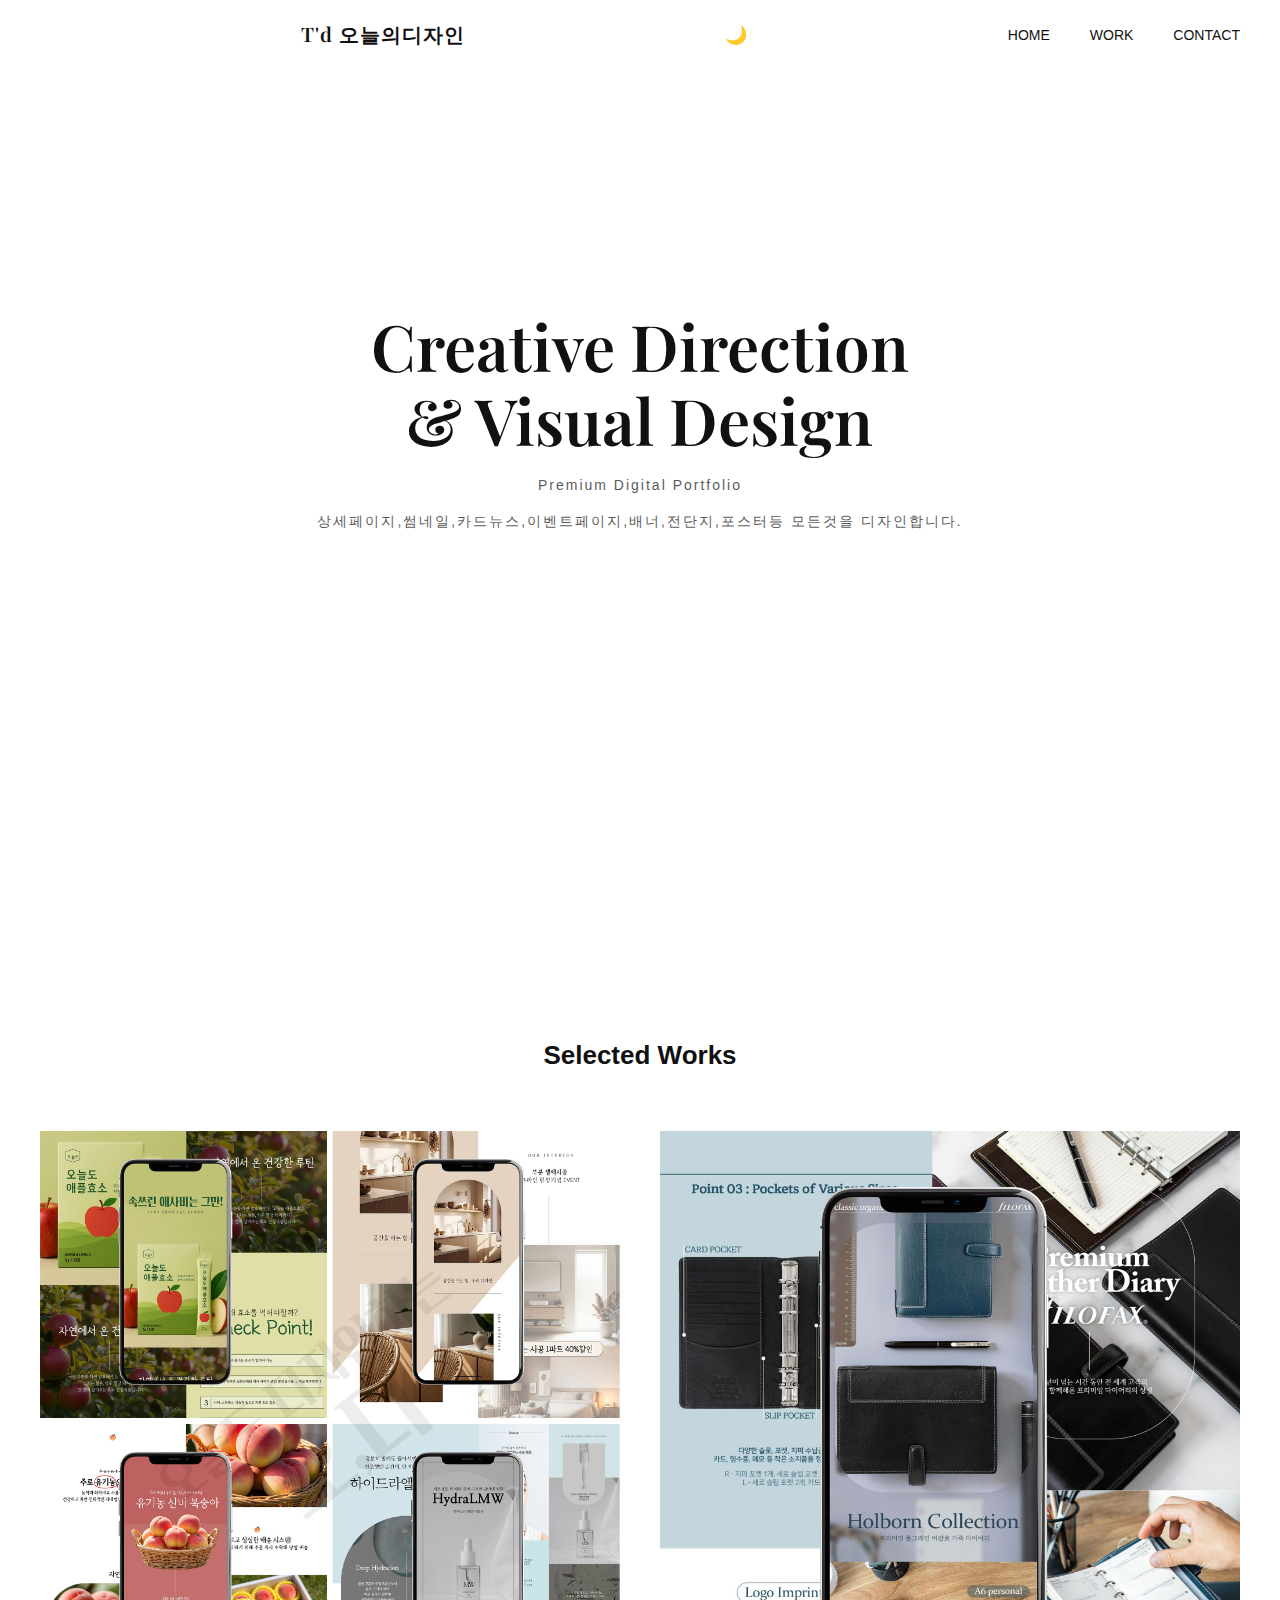
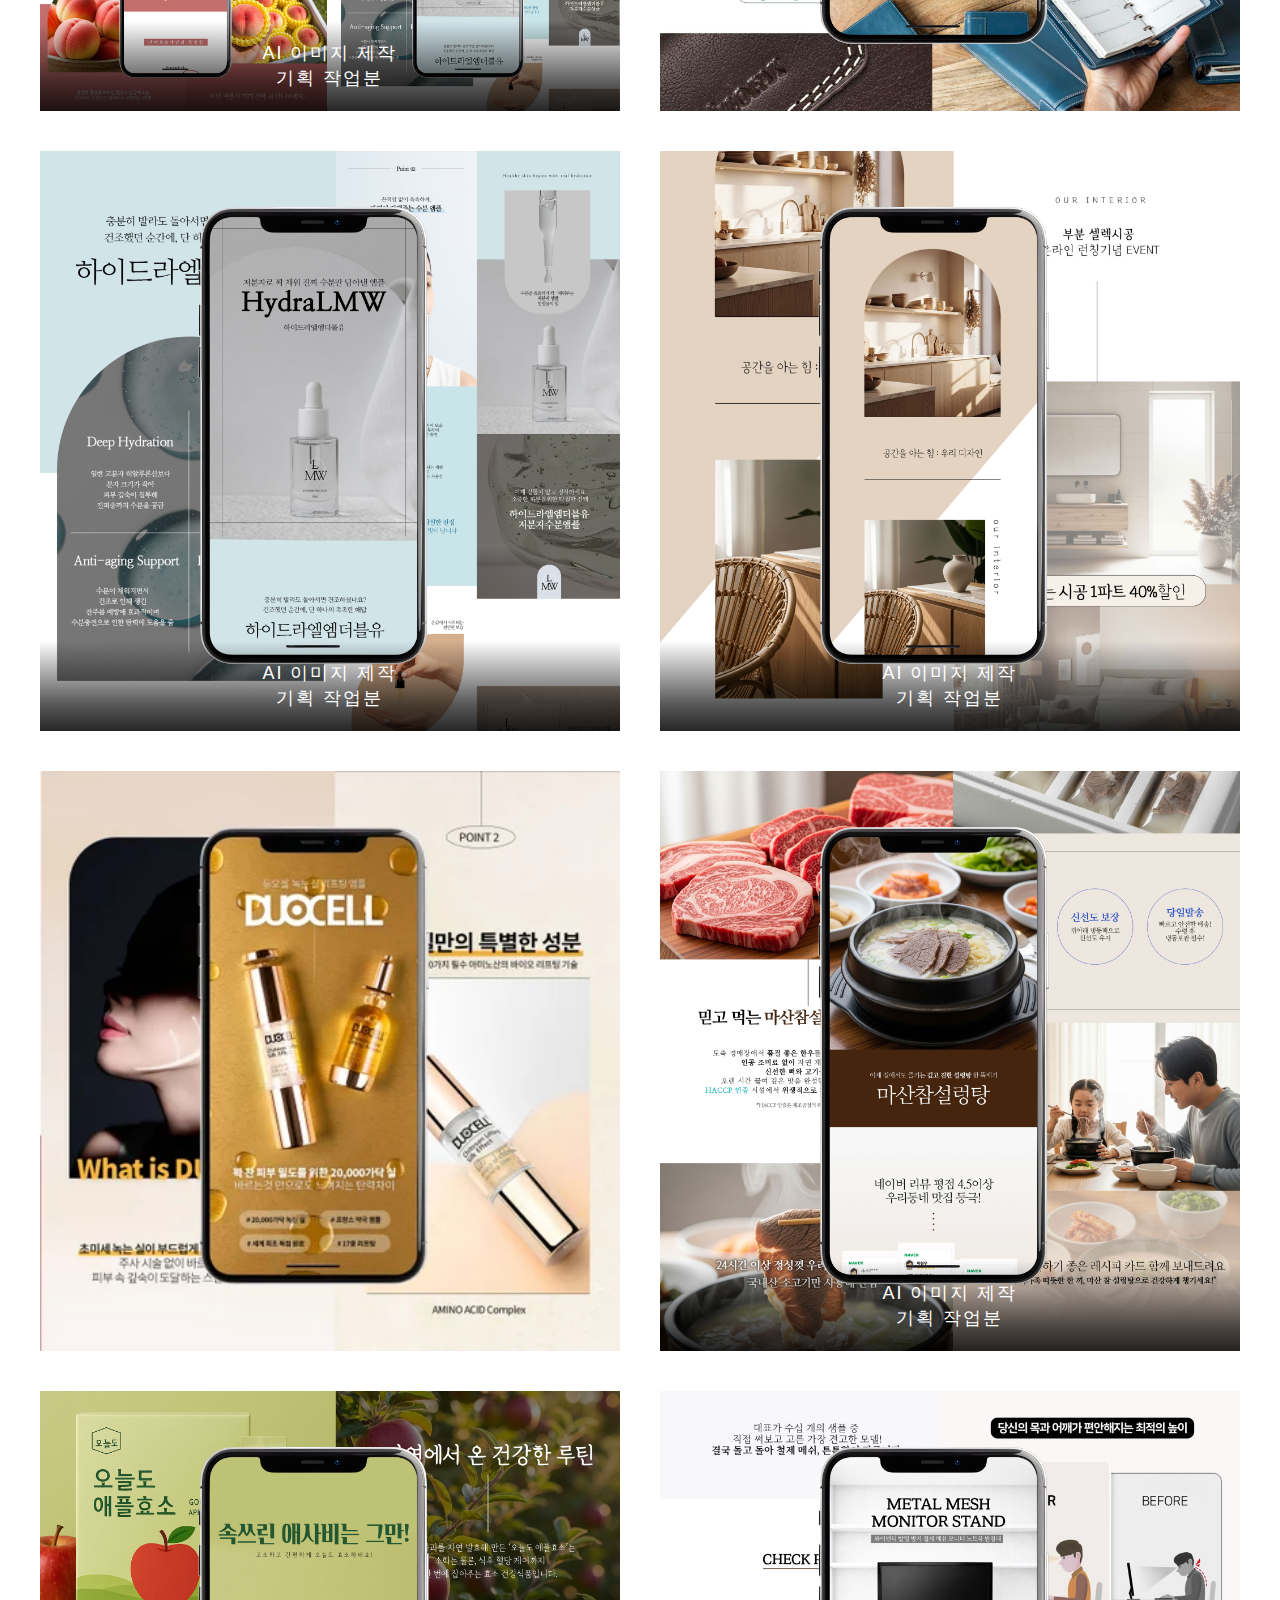
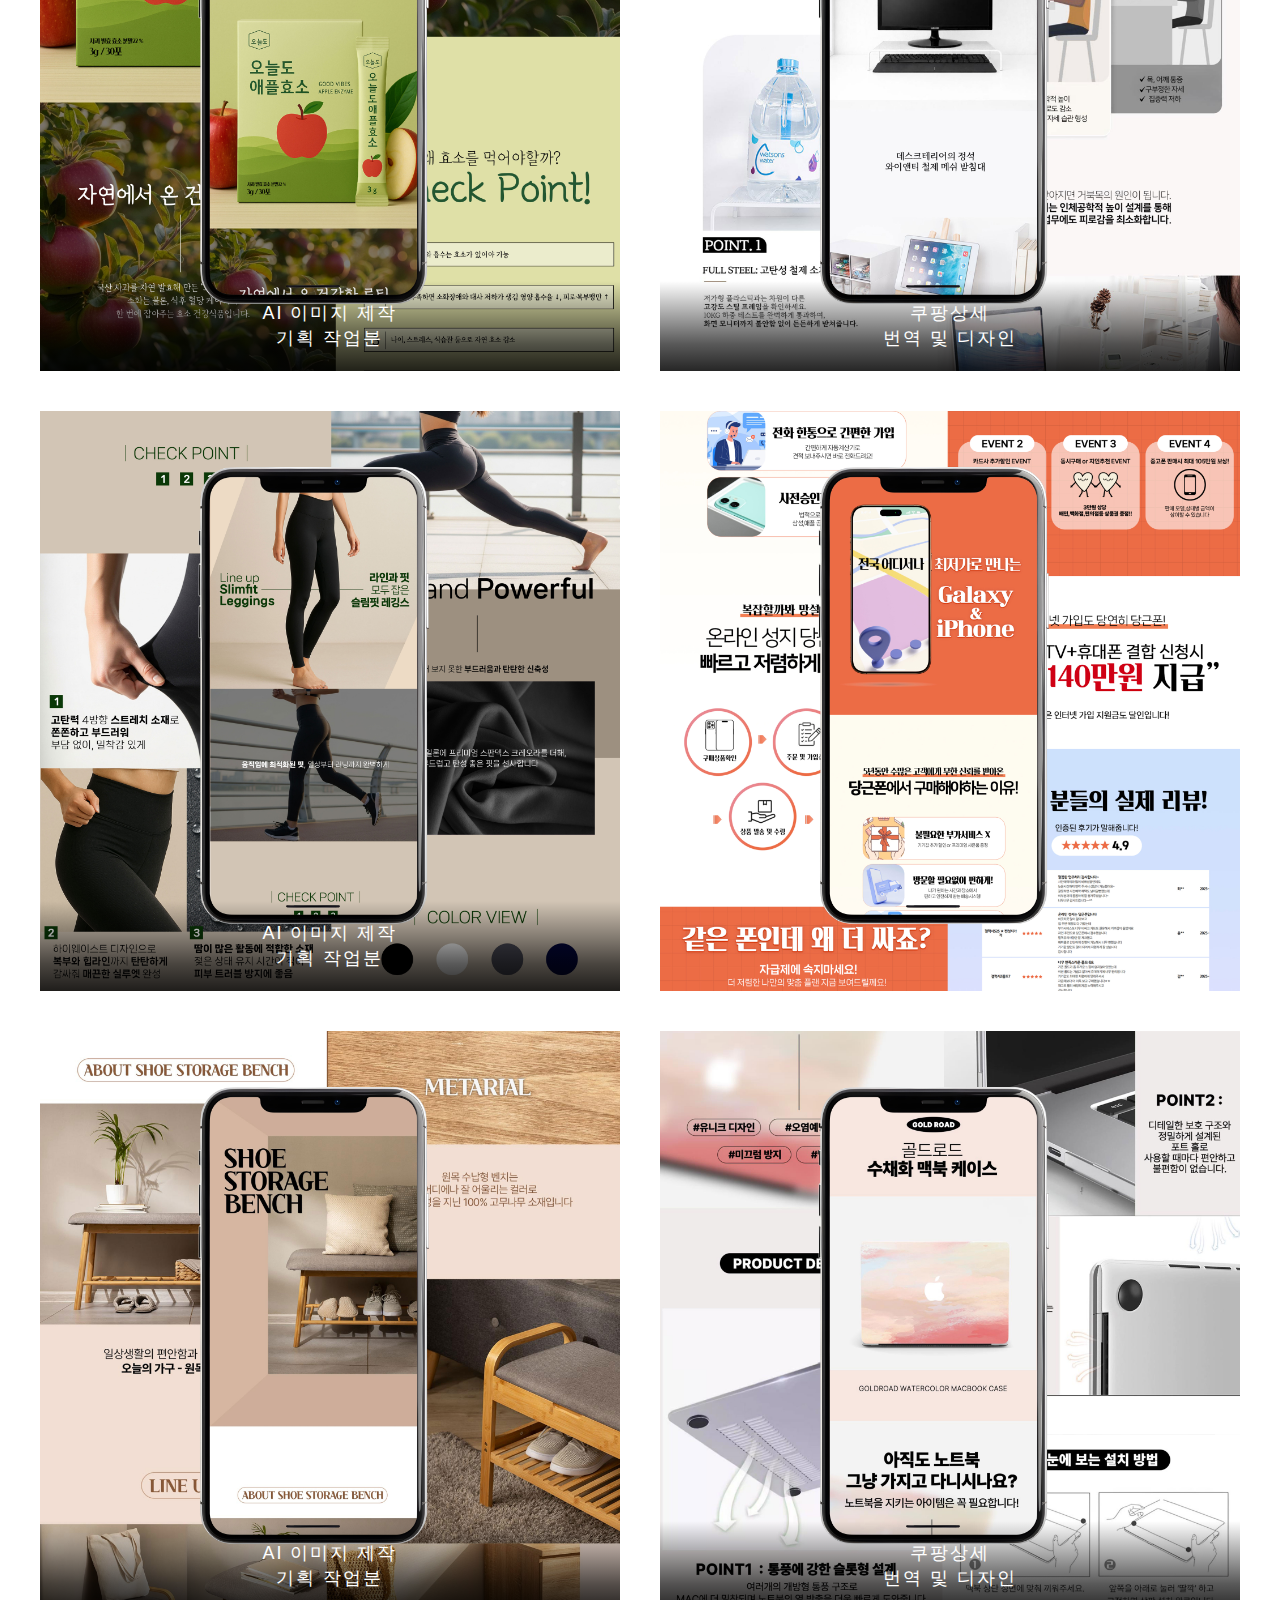
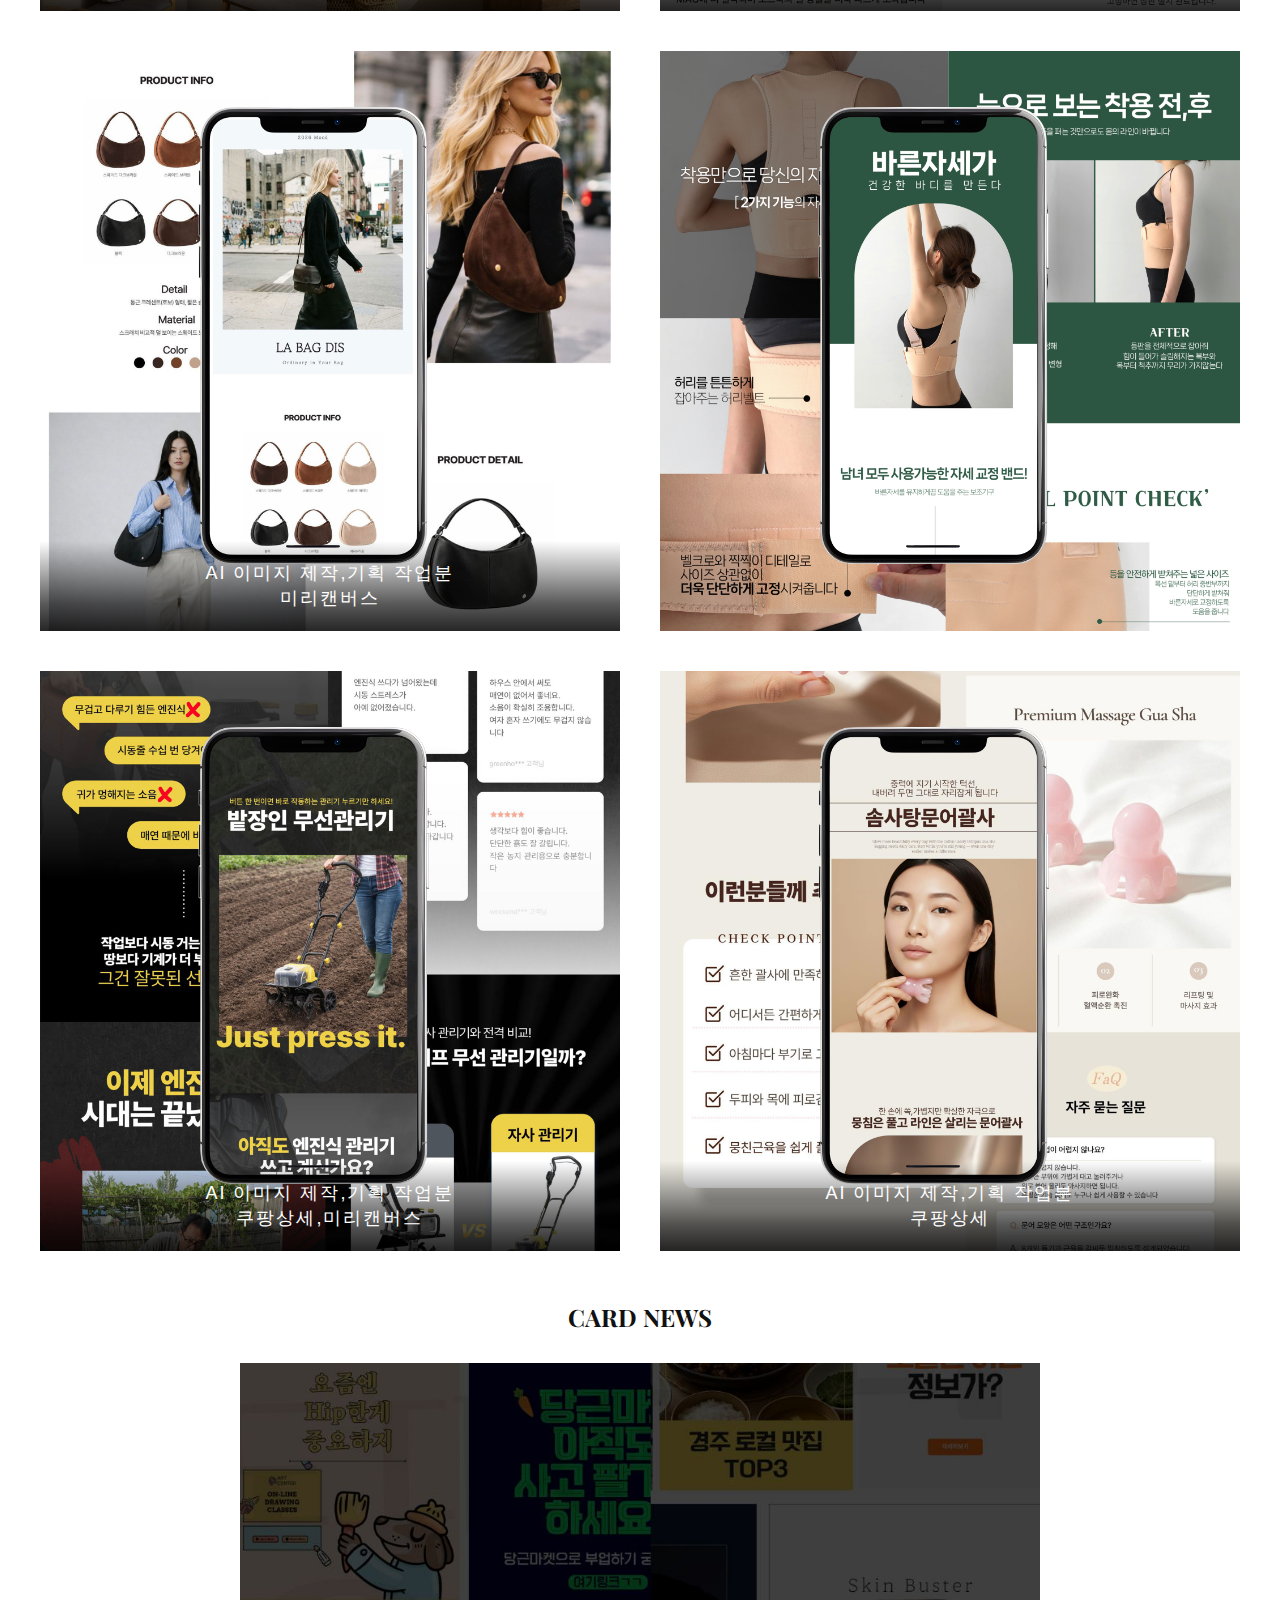
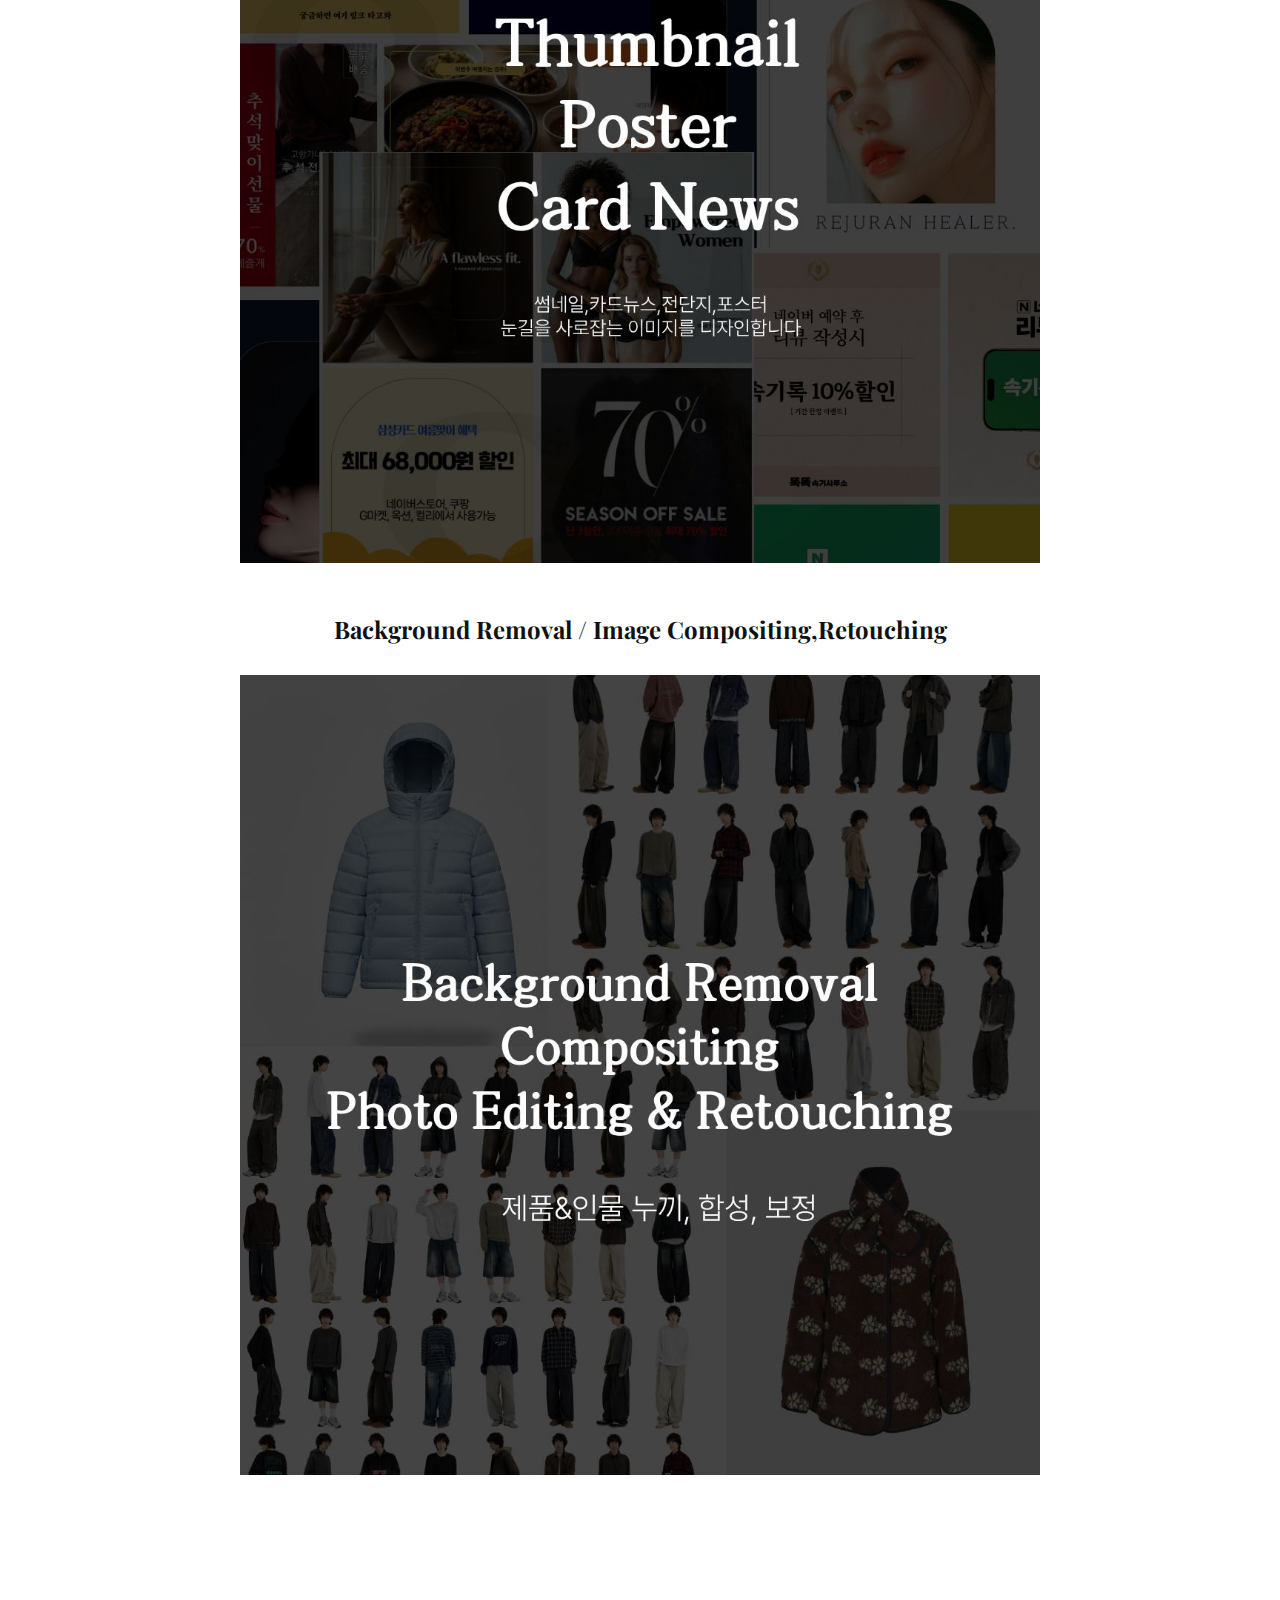
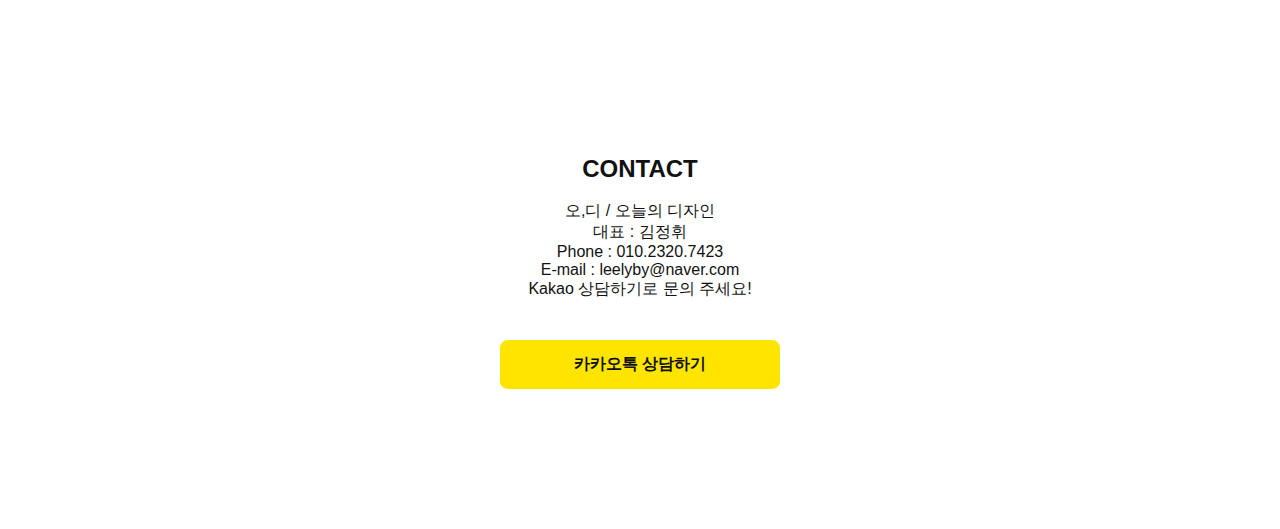
<file: index.html>
<!DOCTYPE html>
<html lang="ko">
<head>
  <meta charset="UTF-8">
  <meta name="viewport" content="width=device-width, initial-scale=1.0">
  <title>T'D 오늘의디자인</title>
<link href="https://fonts.googleapis.com/css2?family=Playfair+Display:wght@600;700&display=swap" rel="stylesheet">

  <link rel="stylesheet" href="style.css">
</head>
<body>

<header>
  <div id="menuOverlay"></div>

  <div class="logo">T'd 오늘의디자인</div>

  <div class="right-area">
    <button id="darkToggle">🌙</button>
    <div class="menu-toggle" id="menuToggle">☰</div>
  </div>

 <nav id="navMenu">
  <div class="menu-close" id="menuClose">✕</div>
  <ul>
    <li><a href="#home">HOME</a></li>
    <li><a href="#portfolio">WORK</a></li>
    <li><a href="#contact">CONTACT</a></li>
  </ul>
   <!--메뉴탭 모바일 카카오 영역 -->
    <div class="kakao-box">
  <a href="https://open.kakao.com/o/sylDoQKh" target="_blank" class="kakao-btn">
    카카오톡 상담하기
  </a>
</div>

  </nav>
</header>

<!-- HERO 유지 -->
<section id="home" class="fullscreen">
  <div class="hero-content">
    <h1 class="hero-title">Creative Direction<br>& Visual Design</h1>
    <p class="hero-sub">Premium Digital Portfolio</p>
    <p class="hero-sub">상세페이지,썸네일,카드뉴스,이벤트페이지,배너,전단지,포스터등 모든것을 디자인합니다.</p>
  </div>
</section>

<!-- ABOUT 완전 삭제 -->

<!-- PORTFOLIO -->
<section id="portfolio">
  <div class="inner">
    <h2 class="section-title">Selected Works</h2>

    <div class="work-grid">

      <a href="#" class="work-card portfolio-link"
         data-img="images/project1_1.jpg,images/project1_2.jpg,images/project1_3.jpg">
        <img src="images/portfolio1.jpg">
         <div class="card-overlay">
    <span>AI 이미지 제작<br>기획 작업분</span>
  </div>
      </a>

       <a href="#" class="work-card portfolio-link"
         data-img="images/project2_1.jpg,images/project2_2.gif,images/project2_3.jpg,images/project2_4.jpg,images/project2_5.jpg,images/project2_6.jpg">
        <img src="images/portfolio2.jpg">
      </a>

       <a href="#" class="work-card portfolio-link"
         data-img="images/project3_1.jpg,images/project3_2.jpg,images/project3_3.jpg,images/project3_4.jpg">
        <img src="images/portfolio3.jpg">
            <div class="card-overlay">
    <span>AI 이미지 제작<br>기획 작업분</span>
  </div>
      </a>

       <a href="#" class="work-card portfolio-link"
         data-img="images2/project4_1.jpg,images2/project4_2.jpg,images2/project4_3.jpg,images2/project4_4.jpg">
        <img src="images/portfolio4.jpg">
            <div class="card-overlay">
    <span>AI 이미지 제작<br>기획 작업분</span>
  </div>
      </a>

       <a href="#" class="work-card portfolio-link"
         data-img="images2/project5_1.jpg,images2/project5_2.jpg,images2/project5_3.gif,images2/project5_4.jpg,images2/project5_5.jpg,images2/project5_6.gif">
        <img src="images/portfolio5.jpg">
      </a>

       <a href="#" class="work-card portfolio-link"
         data-img="images2/project6_1.jpg,images2/project6_2.jpg,images2/project6_3.jpg">
        <img src="images/portfolio6.jpg">
            <div class="card-overlay">
    <span>AI 이미지 제작<br>기획 작업분</span>
  </div>
      </a>

<!-- 애사비 -->
       <a href="#" class="work-card portfolio-link"
         data-img="images2/project7_1.jpg">
        <img src="images/portfolio7.jpg">
            <div class="card-overlay">
    <span>AI 이미지 제작<br>기획 작업분</span>
  </div>
      </a>

<!-- 쿠팡상세 번역및 디자인 -->
       <a href="#" class="work-card portfolio-link"
         data-img="images2/project8_1.jpg,images2/project8_2.jpg">
        <img src="images/portfolio8.jpg">
            <div class="card-overlay">
    <span>쿠팡상세<br>번역 및 디자인</span>
  </div>
      </a>

 <a href="#" class="work-card portfolio-link"
         data-img="images2/project9_1.jpg,images2/project9_2.jpg">
        <img src="images/portfolio9.jpg">
           <div class="card-overlay">
    <span>AI 이미지 제작<br>기획 작업분</span>
  </div>
      </a>

       <a href="#" class="work-card portfolio-link"
         data-img="images2/project10_1.jpg">
        <img src="images/portfolio10.jpg">
      </a>

    <a href="#" class="work-card portfolio-link"
         data-img="images2/project11_1.jpg">
        <img src="images/portfolio11.jpg">
           <div class="card-overlay">
    <span>AI 이미지 제작<br>기획 작업분</span>
  </div>
      </a>

          <a href="#" class="work-card portfolio-link"
         data-img="images2/project12_1.jpg,images2/project12_2.jpg">
        <img src="images/portfolio12.jpg">
         <div class="card-overlay">
    <span>쿠팡상세<br> 번역 및 디자인</span>
  </div>
      </a>


       <a href="#" class="work-card portfolio-link"
         data-img="images2/project13_1.jpg">
        <img src="images2/portfolio13.jpg">
           <div class="card-overlay">
    <span>AI 이미지 제작,기획 작업분<br>미리캔버스</span>
  </div>
      </a>

   <!-- 14 그리드 -->
       <a href="#" class="work-card portfolio-link"
         data-img="images2/project14_1.jpg,images2/project14_2.gif,images2/project14_3.jpg,images2/project14_4.jpg">
        <img src="images2/portfolio14.jpg">
        
      </a>



   <!-- 15 그리드 -->
     <a href="#" class="work-card portfolio-link"
         data-img="images2/project15_1.jpg">
        <img src="images2/portfolio15.jpg">
        
   <div class="card-overlay">
    <span>AI 이미지 제작,기획 작업분<br>쿠팡상세,미리캔버스</span>
  </div>

      </a>

 

   <!-- 16 그리드 -->
     <a href="#" class="work-card portfolio-link"
         data-img="images2/project16_1.jpg,images2/project16_2.jpg">
        <img src="images2/portfolio16.jpg">
         <div class="card-overlay">
    <span>AI 이미지 제작,기획 작업분<br>쿠팡상세</span>
  </div>


      </a>

   </div>
   </div>

   <!-- work-grid 끝 -->

<!-- 카드뉴스 -->
<div class="work-single">

  <p class="work-label">CARD NEWS</p>

  <a href="#" class="work-card portfolio-link"
     data-img="images2/cardnews_1.jpg">
    <img src="images/cardnews_thumb.jpg">
  </a>

</div>

<!-- 누끼합성인물보정2 -->
<div class="work-single">

  <p class="work-label">Background Removal / Image Compositing,Retouching</p>

  <a href="#" class="work-card portfolio-link"
     data-img="images2/BackgroundRemoval1.jpg">
    <img src="images2/BackgroundRemoval.jpg">

  </a>

</div>


</div> <!-- inner 끝 -->
</section>


  </div>
</section>

<!-- CONTACT -->
<section id="contact">
  <div class="inner contact-center">
    <h2>CONTACT</h2>
    <br>
        <p>오,디 / 오늘의 디자인</p>
    <p>대표 : 김정휘</p>
    <p>Phone : 010.2320.7423</p>
    <p> E-mail : leelyby@naver.com</p>
    <p> Kakao 상담하기로 문의 주세요!</p>
  </div>
  <div class="contact-kakao">
  <a href="https://open.kakao.com/o/sylDoQKh" target="_blank" class="kakao-btn pc-kakao">
    카카오톡 상담하기
  </a>
</div>

</section>

<!-- MODAL -->
<div class="image-modal" id="imageModal">
  <div class="modal-content-wrap" id="modalContent"></div>
  <div class="modal-close" id="modalClose">✕</div>
</div>

<script src="script.js"></script>
</body>
</html>
</file>
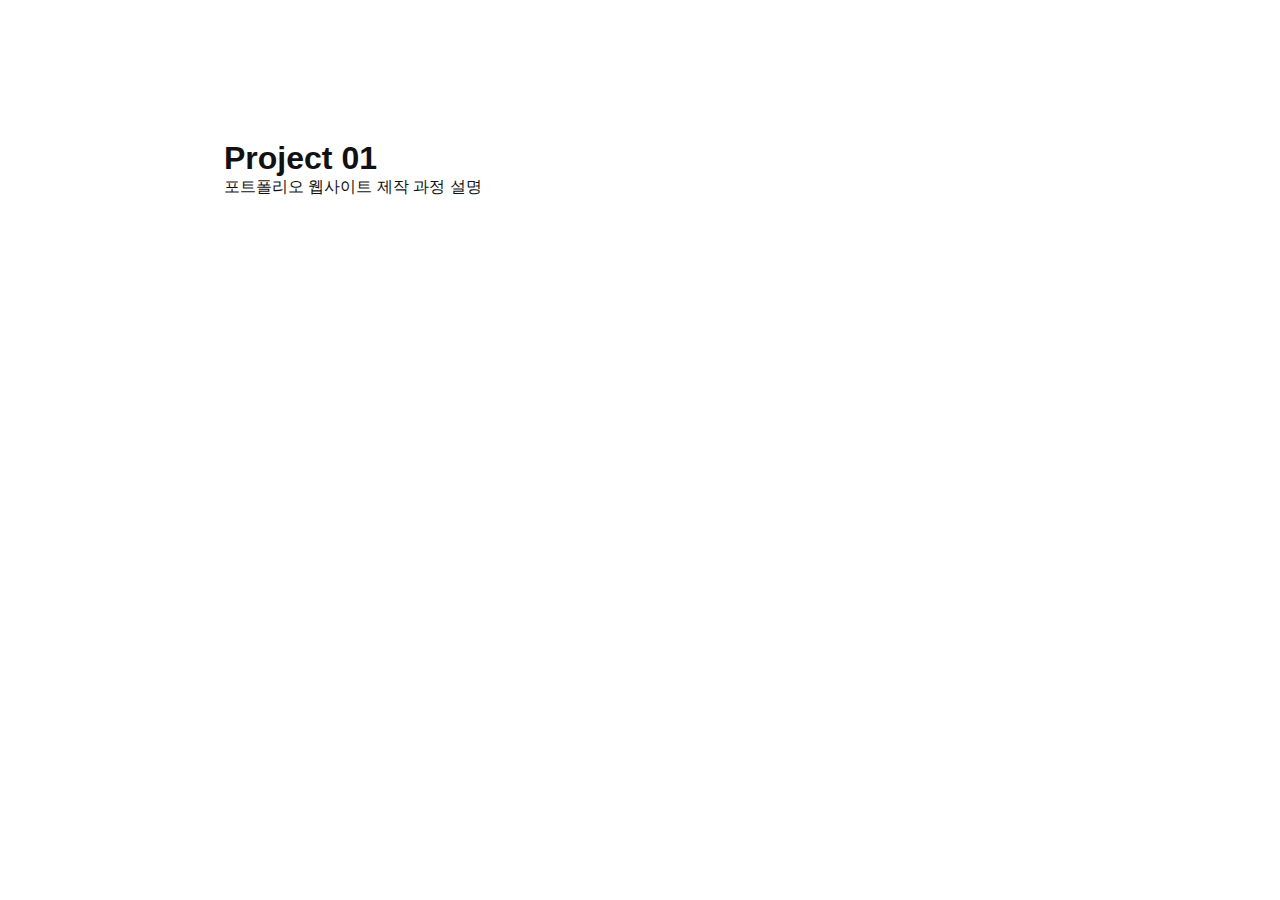
<file: project.html>
<!DOCTYPE html>
<html lang="ko">
<head>
  <meta charset="UTF-8">
  <title>Project 01</title>
  <link rel="stylesheet" href="style.css">
</head>
<body>

<main style="margin-left:200px">
  <section class="section">
    <h1>Project 01</h1>
    <p>포트폴리오 웹사이트 제작 과정 설명</p>
  </section>
</main>

</body>
</html>
</file>
<file: style.css>
:root{
  --bg:#ffffff;
  --text:#111111;
}

body.dark{
  --bg:#111111;
  --text:#ffffff;
}

*{
  margin:0;
  padding:0;
  box-sizing:border-box;
}

body{
  font-family:Arial, sans-serif;
  background:var(--bg);
  color:var(--text);
  transition:0.3s;
  overflow-x:hidden;
}

/* ================= HEADER ================= */

header{
  position:fixed;
  top:0;
  left:0;
  width:100%;
  padding:20px 40px;
  background:var(--bg);
  display:flex;
  justify-content:space-between;
  align-items:center;
  z-index:1000;
}

.logo{
  font-family:'Playfair Display', serif;
  font-size:20px;
  font-weight:600;
  letter-spacing:1px;
}


.right-area{
  display:flex;
  gap:20px;
  align-items:center;
}

#darkToggle{
  background:none;
  border:none;
  cursor:pointer;
  font-size:18px;
  color:var(--text);
}

.menu-toggle{
  font-size:24px;
  cursor:pointer;
  display:none;
}

nav ul{
  display:flex;
  gap:40px;
  list-style:none;
}

nav a{
  text-decoration:none;
  color:var(--text);
  font-size:14px;
}

/* ================= HERO ================= */

.fullscreen{
  height:100vh;
  display:flex;
  align-items:center;
  justify-content:center;
  text-align:center;
  padding-top:80px;
}

.hero-title{
  font-size:42px;
  font-weight:600;
  line-height:1.3;
}

.hero-sub{
  margin-top:20px;
  font-size:14px;
  letter-spacing:2px;
  opacity:0.7;
}

/* ================= SECTION ================= */

section{
  padding:140px 24px;
}

.inner{
  max-width:1200px;
  margin:0 auto;
}

.section-title{
  text-align:center;
  margin-bottom:60px;
  font-size:26px;
}

/* ================= GRID ================= */

.work-grid{
  display:grid;
  grid-template-columns:repeat(2,1fr);
  gap:40px;
}

.work-card{
  aspect-ratio:1/1;
  overflow:hidden;
}

.work-card img{
  width:100%;
  height:100%;
  object-fit:cover;
  cursor:pointer;
  transition:0.5s;
}

.work-card:hover img{
  transform:scale(1.05);
}

/* ================= CONTACT ================= */

.contact-center{
  text-align:center;
}

/* ================= MODAL ================= */

/* 모달 전체 */
.image-modal{
  position: fixed;
  inset: 0;
  background: rgba(0,0,0,0.9);
  display: none;
  justify-content: center;
  align-items: center;
  z-index: 9999;
}

.image-modal.active{
  display: flex;
}

/* 스크롤 영역 */
.modal-content-wrap{
  width: 100%;
  max-width: 900px;
  height: 100vh;            /* 전체 높이 */
  overflow-y: auto;         /* 세로 스크롤 활성화 */
  display: flex;
  flex-direction: column;
  gap: 0;                   /* 여백 제거 */
}

/* 모달 이미지 */
.modal-img{
  width: 100%;
  display: block;
  margin: 0;
  padding: 0;
}



.modal-close{
  position:absolute;
  top:30px;
  right:40px;
  font-size:28px;
  color:#fff;
  cursor:pointer;
}

/* ================= MOBILE ================= */

@media(max-width:768px){

  .menu-toggle{
    display:block;
  }

   nav{
    position:fixed;
    top:0;
    right:-100%;
    width:70%;
    height:100vh;
    background:var(--bg);
    transition:0.4s;
    padding:120px 40px;
    z-index:2000;

    display:flex;            /* 추가 */
    flex-direction:column;   /* 추가 */
  }


  nav.active{
    right:0;
  }

  nav ul{
    flex-direction:column;
    gap:40px;
  }

  /* 모바일도 2열 유지 */
  .work-grid{
    grid-template-columns:repeat(2,1fr);
    gap:16px;
  }

}
.hero-title{
  font-family:'Playfair Display', serif;
  font-size:64px;
  font-weight:600;
  line-height:1.15;
}



/* 1열 전용 블록 */


.work-single{
  margin-top:50px; /* 기존 120 → 60 */
  text-align:center;
}



.work-label{
  font-size:24px;   /* 기존 48 → 24 */
  font-weight:700;
  margin-bottom:30px; /* 기존 60 → 30 */
  text-align:center;
  font-family: 'Playfair Display', serif;
}

.work-single .work-card {
  width: 100%;
  max-width: 800px;
  margin: 0 auto;
  display: block;
}

.work-single img {
  width: 100%;
  height: auto;
  display: block;
}


/* CARD NEWS 섹션 */
.cardnews-section {
  padding: 140px 20px;
  text-align: center;
}

.cardnews-title {
  font-family: 'Playfair Display', serif;
  font-size: 35px;
  letter-spacing: 6px;
  margin-bottom: 30px;
}

.cardnews-section .work-card {
  max-width: 900px;
  margin: 0 auto;
  display: block;
}

.cardnews-section img {
  width: 100%;
  height: auto;
  display: block;
}

/* 모바일 */
@media (max-width:768px){
  .cardnews-title {
    font-size: 36px;
    letter-spacing: 4px;
  }
}
.kakao-box{
  margin-top:auto;
  padding-top:40px;
}

.kakao-btn{
  display:block;
  width:100%;
  text-align:center;
  padding:14px 0;
  background:#FEE500;
  color:#111;
  font-weight:700;
  border-radius:8px;
  text-decoration:none;
  transition:0.3s;
}

.kakao-btn:hover{
  opacity:0.85;
}


/* Contact 카카오 버튼 */
.contact-kakao{
  margin-top:40px;
  text-align:center;
}

.pc-kakao{
  display:inline-block;
  width:280px;
}

/* PC에서만 보이게 */
@media(max-width:768px){
  .contact-kakao{
    display:none;
  }
}

/* 모바일 메뉴 카카오 버튼은 PC에서 숨김 */
@media(min-width:769px){
  .kakao-box{
    display:none;
  }
}
/* 메뉴 닫기 버튼 */
.menu-close{
  display:none;
}

/* 모바일 */
@media(max-width:768px){

  #navMenu{
    position:fixed;
    top:0;
    right:-100%;
    width:75%;
    height:100vh;
    background:var(--bg);
    padding:100px 30px;
    transition:0.4s;
    z-index:2001;
  }

  #navMenu.active{
    right:0;
  }

  .menu-close{
    display:block;
    position:absolute;
    top:30px;
    right:30px;
    font-size:26px;
    cursor:pointer;
  }

  /* 오버레이 */
  #menuOverlay{
    position:fixed;
    inset:0;
    background:rgba(0,0,0,0.4);
    opacity:0;
    visibility:hidden;
    transition:0.3s;
    z-index:2000;
  }

  #menuOverlay.active{
    opacity:1;
    visibility:visible;
  }
}
.work-card{
  position:relative;
  overflow:hidden;
}

.card-overlay{
  position:absolute;
  bottom:0;
  left:0;
  width:100%;
  padding:30px 0;
  background:linear-gradient(
    to top,
    rgba(0,0,0,0.85) 0%,
    rgba(0,0,0,0.65) 30%,
    rgba(0,0,0,0.0) 100%
  );
  display:flex;
  justify-content:center;
  align-items:flex-end;
}


.card-overlay span{
  color:#fff;
  font-size:18px;
  font-weight:600;
  letter-spacing:2px;
}


.card-overlay {
  position: absolute;
  bottom: 0;              /* 아래에 붙이기 */
  left: 50%;
  transform: translateX(-50%);  /* 가로 가운데 */
  width: 100%;
  text-align: center;
  padding: 20px 10px;     /* 아래 여백 */
}

.card-overlay span {
  color: #fff;
  font-size: 18px;
  font-weight: 500;
  line-height: 1.4;
}

/* 모바일에서 썸네일 텍스트 작게 */
@media (max-width: 768px) {
  .card-overlay span {
    font-size: 11px; 
  }
}

/* ppt 구간 *//* ppt 구간 *//* ppt 구간 *//* ppt 구간 *//* ppt 구간 *//* ppt 구간 */


.ppt-thumb{
  margin-bottom:20px;
}

/* PPT 썸네일 박스 */
/* =========================
   PPT 썸네일 전용 사이즈
========================= */

.ppt-box{
  width:100%;
  max-width:1200px;
  height:675px; /* 1920x1080 비율 */
  margin:0 auto;
  border-radius:12px;
  overflow:hidden;
  box-shadow:0 10px 30px rgba(0,0,0,0.15);
}

.ppt-box img{
  width:100%;
  height:100%;
  object-fit:cover;
}


.ppt-card{
  aspect-ratio:16/9 !important;
}

.ppt-card img{
  width:100%;
  height:100%;
  object-fit:cover;
}
</file>
